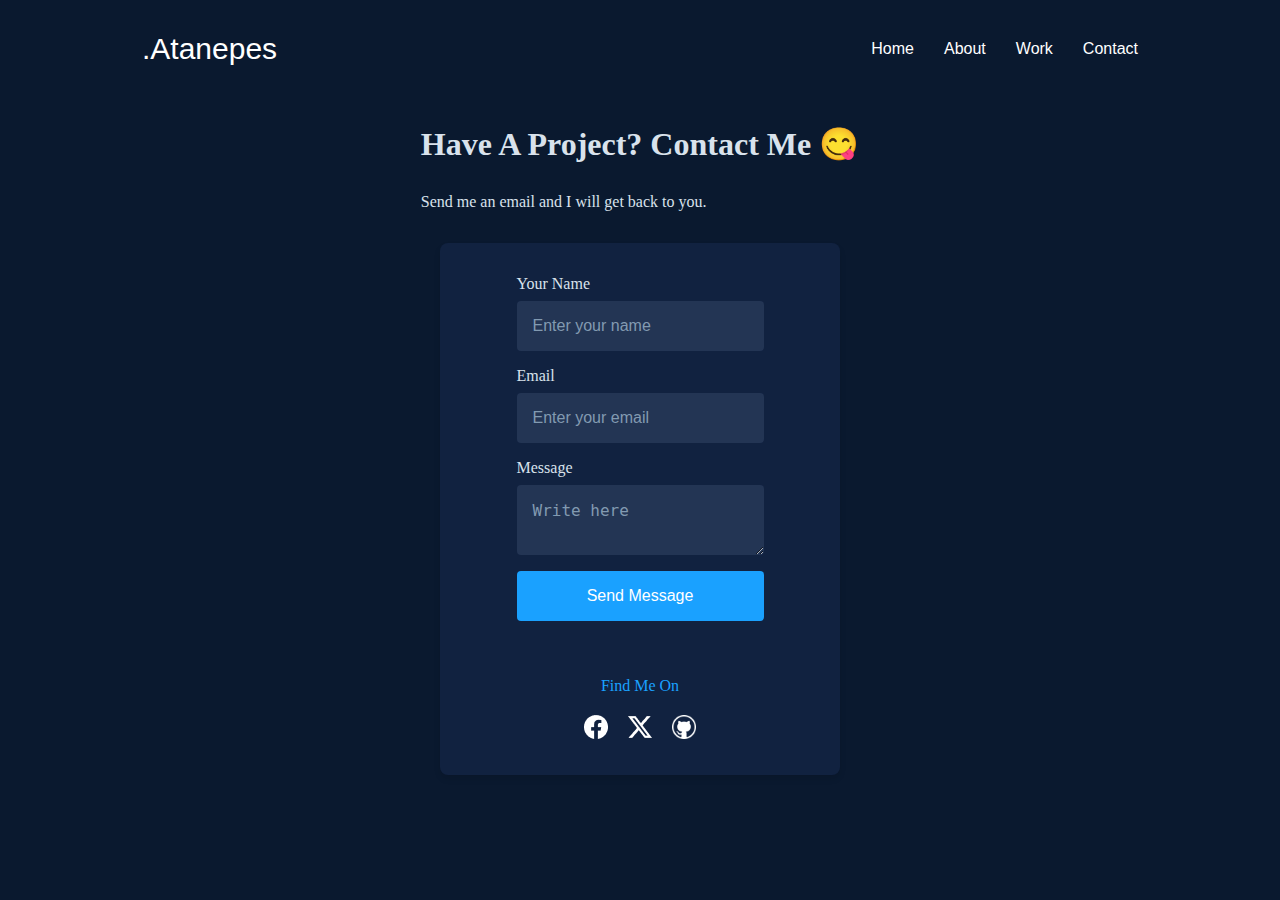
<file: Contact-Page/index.html>
<!DOCTYPE html>
<html lang="en">
  <head>
    <meta charset="UTF-8" />
    <meta name="viewport" content="width=device-width, initial-scale=1.0" />
    <title>Document</title>
    <link rel="stylesheet" href="./Contact.css" />
  </head>
  <body>
    <header class="header-section">
      <p class="header-title">.Atanepes</p>
      <ul class="nav-link">
        <li><a href="/index.html">Home</a></li>
        <li><a href="/About-page/index.html">About</a></li>
        <li><a href="/Works/index.html">Work</a></li>
        <li class="active"><a href="/Contact-Page/index.html">Contact</a></li>
      </ul>
    </header>
    <div class="main-container">
      <div class="content-section">
        <h1>Have A Project? Contact Me 😋</h1>
        <p class="msg-txt-prgph">
          Send me an email and I will get back to you.
        </p>
      </div>
      <div class="form-container">
        <form>
          <label for="name">Your Name</label>
          <input
            type="text"
            id="name"
            name="name"
            placeholder="Enter your name"
          />
          <label for="email">Email</label>
          <input
            type="email"
            id="email"
            name="email"
            placeholder="Enter your email"
          />
          <label for="message">Message</label>
          <textarea
            id="message"
            name="message"
            placeholder="Write here"
          ></textarea>
          <button type="submit">Send Message</button>
        </form>
        <div class="social-links">
          <p class="findme-text">Find Me On</p>
          <div class="icons">
            <a href="#"><img src="./images/Facebook.png" alt="Facebook" /></a>
            <a href="#"><img src="./images/Twitter.png" alt="Twitter" /></a>
            <a href="#"><img src="images/Github.png" alt="GitHub" /></a>
          </div>
        </div>
      </div>
    </div>
  </body>
</html>
</file>
<file: Glowing text/G_T2/index.html>
<!DOCTYPE html>
<html lang="en">
<head>
    <meta charset="UTF-8">
    <meta name="viewport" content="width=device-width, initial-scale=1.0">
    <title>NeoCoder Animation</title>
    <link rel="stylesheet" href="./style.css">
</head>
<body>
    <div class="glow-text">
        <span class="glow-green">Neo</span><span class="glow-blue">Coder</span>
    </div>
</body>
</html>
</file>
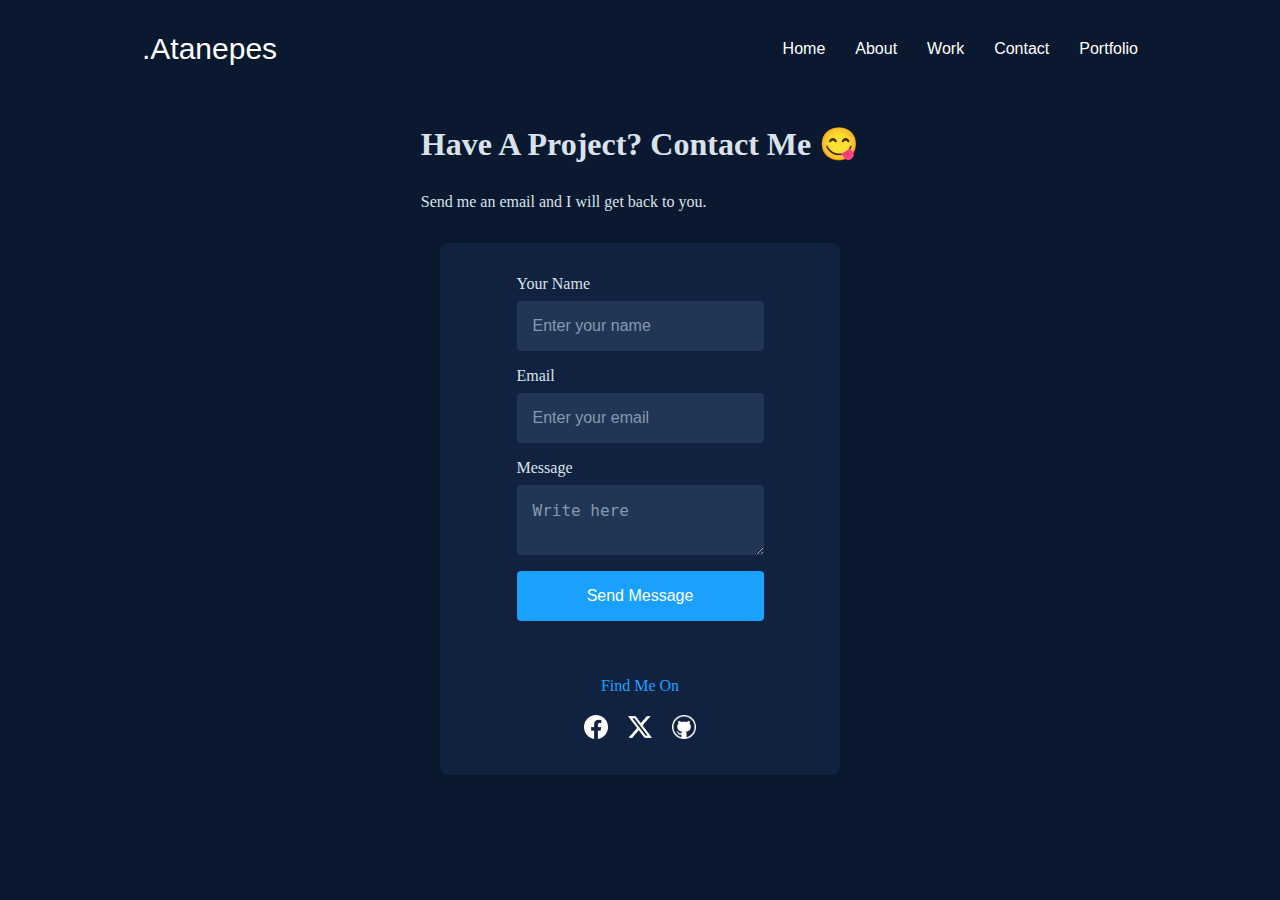
<file: Contact-Page/Contact.html>
<!DOCTYPE html>
<html lang="en">
<head>
    <meta charset="UTF-8">
    <meta name="viewport" content="width=device-width, initial-scale=1.0">
    <title>Document</title>
    <link rel="stylesheet" href="./Contact.css">
</head>
<body>
    <header class="header-section">
        <p class="header-title">.Atanepes</p>
        <ul class="nav-link">
          <li><a href="/Home Page/home.html">Home</a></li>
          <li><a href="/About-page/index.html">About</a></li>
          <li><a href="/Work Page/work.html">Work</a></li>
          <li class="active"><a href="/Contact Page/contact.html">Contact</a></li>
          <li><a href="/Portfolio Page/portfolio.html">Portfolio</a></li>
        </ul>
    </header>
    <div class="main-container">
       <div class="content-section">
           <h1>Have A Project? Contact Me 😋</h1>
           <p class="msg-txt-prgph">Send me an email and I will get back to you.</p>
       </div>
       <div class="form-container">
           <form>
               <label for="name">Your Name</label>
               <input type="text" id="name" name="name" placeholder="Enter your name">
               <label for="email">Email</label>
               <input type="email" id="email" name="email" placeholder="Enter your email">
               <label for="message">Message</label>
               <textarea id="message" name="message" placeholder="Write here"></textarea>
               <button type="submit">Send Message</button>
           </form>
           <div class="social-links">
               <p class="findme-text">Find Me On</p>
               <div class="icons">
                   <a href="#"><img src="./images/Facebook.png" alt="Facebook"></a>
                   <a href="#"><img src="./images/Twitter.png" alt="Twitter"></a>
                   <a href="#"><img src="images/Github.png" alt="GitHub"></a>
               </div>
           </div>
       </div>
    </div>
</body>
</html>
</file>
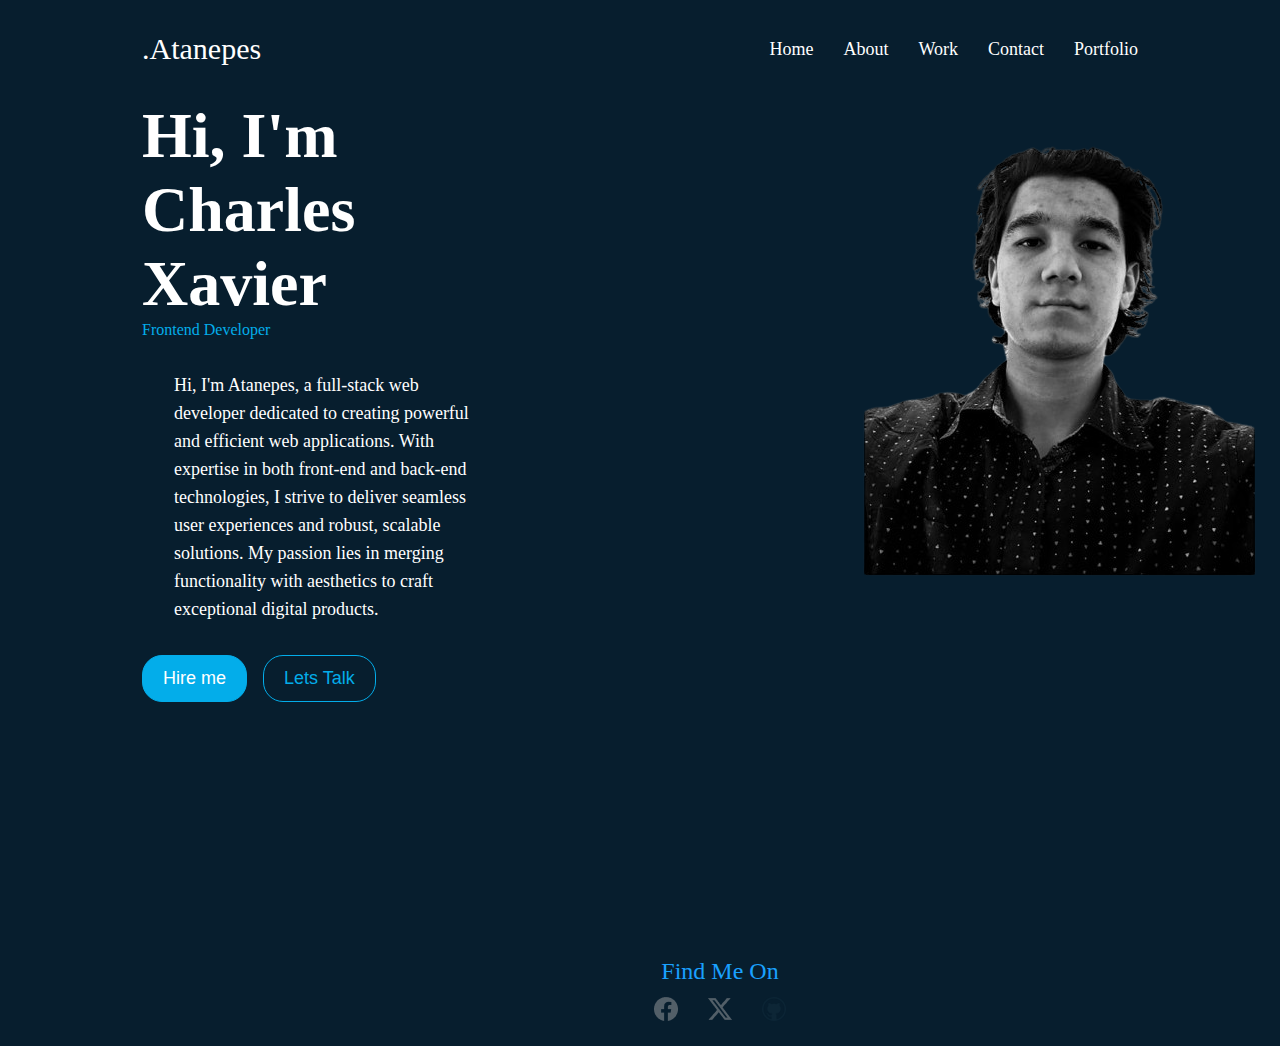
<file: Home Page/home.html>
<!DOCTYPE html>
<html lang="en">

<head>
  <meta charset="UTF-8" />
  <meta name="viewport" content="width=device-width, initial-scale=1.0" />
  <title>Document</title>
  <link rel="stylesheet" href="./home.css" />
</head>

<body>
  <header class="header-section">
    <p class="header-title">.Atanepes</p>
    <ul class="nav-link">
      <li class="active"><a>Home</a></li>
      <li><a href="/About-page/index.html">About</a></li>
      <li><a href="/Works/Work.html">Work</a></li>
      <li><a href="/Contact Page/contact.html">Contact</a></li>
      <li><a href="/Portfolio Page/portfolio.html">Portfolio</a></li>
    </ul>
  </header>
  

  <div class="main-container-section">
    <section class="content">
      <div>
        <p class="content-title">Hi, I'm Charles Xavier</p>
        <p class="content-doc1">Frontend Developer</p>
        <p class="content-doc2">
          Hi, I'm Atanepes, a full-stack web developer dedicated to creating
          powerful and efficient web applications. With expertise in both
          front-end and back-end technologies, I strive to deliver seamless
          user experiences and robust, scalable solutions. My passion lies in
          merging functionality with aesthetics to craft exceptional digital
          products.
        </p>
        <div class="btn-container">
          <button class="btn main-btn">Hire me</button>
          <button class="btn second-btn">Lets Talk</button>
        </div>
      </div>
      <div class="image">
        <img src="./image/me-sticker-removebg-preview.png" />
      </div>
    </section>
    <!-- footer -->
    <footer class="footer-section">
      <p class="footer-title">Find Me On</p>
      <div class="social-icons">
        <a href="https://www.facebook.com/" target="_blank"><img src="./images/Facebook.png" /></a>
        <a href="twitter.com" target="_blank"><img src="./images/Twitter.png" alt="" /></a>
        <a href="github.com" target="_blank"><img src="./images/Github.png" alt="" height="24px" width="24px" /></a>
      </div>
    </footer>
  </div>
</body>

</html>
</file>
<file: Glowing text/G_T2/style.css>
body {
    display: flex;
    justify-content: center;
    align-items: center;
    height: 100vh;
    background-color: #000;
    margin: 0;
    font-family: Arial, sans-serif;
}

.glow-text {
    font-size: 3rem;
    color: #fff;
}

.glow-green, .glow-blue {
    display: inline-block;
}

.glow-green {
    animation: glowGreenEffect 4s infinite;
}

.glow-blue {
    animation: glowBlueEffect 4s infinite;
}

@keyframes glowGreenEffect {
    0%, 50%, 100% {
        text-shadow: 0 0 10px #00ff00, 0 0 20px #00ff00, 0 0 30px #00ff00, 0 0 40px #00ff00;
        color: #00ff00;
    }
    25%, 75% {
        text-shadow: none;
        color: #fff;
    }
}

@keyframes glowBlueEffect {
    0%, 50%, 100% {
        text-shadow: none;
        color: #fff;
    }
    25%, 75% {
        text-shadow: 0 0 10px #0000ff, 0 0 20px #0000ff, 0 0 30px #0000ff, 0 0 40px #0000ff;
        color: #0000ff;
    }
}
</file>
<file: Contact-Page/Contact.css>
/* Reset styles */
* {
  padding: 0;
  margin: 0;
  box-sizing: border-box;
}

/* Body styles */
body {
  font-family: "Poppins", "sans-serif";
  background-color: #0a192f;
  color: #d9e2ec;
  margin: 0;
  padding: 0;
}

/* Main container to center the form */
.main-container {
  display: flex;
  flex-direction: column;
  justify-content: center;
  align-items: center;
  min-height: 100vh; /* Full height to center vertically */
}

/* Form container styles */
.form-container {
  background-color: #112240;
  padding: 2rem;
  gap: 24px;
  border-radius: 8px;
  box-shadow: 0 4px 6px rgba(0, 0, 0, 0.1);
  width: 400px;
  margin-top: 2rem;
  display: flex;
  flex-direction: column;
  align-items: center; /* Center content inside form-container */
}
.findme-text {
  padding-bottom: 20px;
}
form {
  display: flex;
  flex-direction: column;
}

label {
  margin-bottom: 0.5rem;
  font-size: 1rem;
}

input,
textarea {
  background-color: #233554;
  border: none;
  padding: 1rem;
  margin-bottom: 1rem;
  border-radius: 4px;
  color: #d9e2ec;
  font-size: 1rem;
}

input::placeholder,
textarea::placeholder {
  color: #829ab1;
}

button {
  background-color: #1aa1ff;
  border: none;
  padding: 1rem;
  border-radius: 4px;
  color: #fff;
  font-size: 1rem;
  cursor: pointer;
  transition: background-color 0.3s ease;
}

button:hover {
  background-color: #2a9d8f;
}

.social-links {
  text-align: center;
  margin-top: 2rem;
  color: #1aa1ff;
  gap: 20px;
  
}
.findme-text {
  align-self: center;
}
.icons a {
  margin: 0 0.5rem;
}

.icons img {
  width: 24px;
  height: 24px;
  filter: brightness(0) invert(1);
}

/* Header section styles */
.header-section {
  display: flex;
  justify-content: space-between;
  align-items: center;
  font-family: Poppins, sans-serif;
  padding: 32px 142px;
  position: fixed;
  width: 100%;
  top: 0;
  left: 0;
  background-color: #0a192f;
}

.header-title {
  color: #fff;
  font-size: 30px;
}

/* Navigation links */
.nav-link {
  display: flex;
  list-style: none;
  gap: 30px;
}

.nav-link a {
  color: white;
  text-decoration: none;
  position: relative;
}

.nav-link a::after {
  content: "";
  position: absolute;
  width: 0;
  height: 2px;
  display: block;
  margin-top: 5px;
  right: 0;
  background: #03adea;
  transition: width 0.3s ease;
}

.nav-link a:hover::after {
  width: 100%;
  left: 0;
  right: auto;
}

.nav-link .active {
  color: #03adea;
}

.logo-img {
  color: white;
  font-size: 40px;
}
.msg-txt-prgph{
  margin-top: 30px;
  display: flex;
  align-items: center;
}
/* Responsive styles */
@media (max-width: 768px) {
  .header-section {
    flex-direction: column;
    padding: 20px;
  }

  .nav-link {
    flex-direction: column;
    gap: 15px;
  }

  .header-title {
    font-size: 24px;
    margin-bottom: 10px;
  }

  .nav-link a {
    font-size: 16px;
  }
}

@media (max-width: 480px) {
  .header-section {
    padding: 10px;
  }

  .nav-link {
    gap: 10px;
  }

  .header-title {
    font-size: 20px;
  }

  .nav-link a {
    font-size: 14px;
  }
}

/* Main container section */
.main-container-section {
  display: flex;
  flex-direction: column;
  justify-content: center;
  align-items: center;
  gap: 64px;
  padding-top: 120px; /* Add padding to avoid overlap with fixed header */
}

/* Content section */
.content-doc2 {
  height: 284px;
  display: flex;
  justify-content: center;
  align-items: flex-end;
  color: #fff;
  text-align: center;
  font-family: Poppins, sans-serif;
  font-size: 18px;
  margin-top: 64px;
}

.content-title {
  display: flex;
  flex-direction: column;
  align-items: center;
  gap: 32px;
  font-size: large;
}

.img-mslf {
  width: 100px;
  height: 100px;
  border-radius: 50%;
  border: 30px solid red;
  display: flex;
  justify-content: center;
  align-items: center;
}

.sectn1 {
  gap: 64px;
}

/* Button container styles */
.btn-container {
  display: flex;
  align-items: center;
  gap: 16px;
}

/* Main button styles */
.main-btn {
  background-color: #03adea;
  color: white;
  border: 1px solid #03adea;
  padding: 12px 20px;
  border-radius: 20px;
  font-size: 18px;
  cursor: pointer;
  transition: background-color 0.3s ease, color 0.3s ease;
}

.second-btn {
  background-color: #071e2e;
  color: #03adea;
  border: 1px solid #03adea;
  padding: 12px 20px;
  border-radius: 20px;
  font-size: 18px;
  cursor: pointer;
  transition: background-color 0.3s ease, color 0.3s ease;
}

.main-btn:hover {
  background-color: #0284b1;
  color: white;
}

.second-btn:hover {
  background-color: #092d45;
  color: #1aa1ff;
}

/* Footer section styles */
.footer-section {
  display: flex;
  flex-direction: column;
  align-items: center;
  gap: 10px;
  background-color: #071e2e;
  margin: 0;
  border-top: 2px solid #1aa1ff;
}

.footer-title {
  font-size: 24px;
  gap: 12px;
  color: #1aa1ff;
}

.social-icons {
  display: flex;
  justify-content: center;
  gap: 30px;
  margin-top: 10px;
}

.social-icons a:hover {
  transform: translateY(-3px);
}

/* Variables */
:root {
  --main-color: rgb(90, 96, 45);
  --secondary-color: rgb(51, 121, 88);
}

.exp-item {
  padding: 20px;
  display: flex;
  gap: 20px;
}

.circle {
  width: 22px;
  height: 27px;
  background-color: var(--secondary-color);
  border-radius: 50%;
}

.border {
  width: 3px;
  height: 100%;
  background-color: var(--secondary-color);
}

.exp-item-icon {
  display: flex;
  justify-content: center;
  align-items: center;
  flex-direction: column;
}
</file>
<file: Home Page/home.css>
/* Reset styles */
* {
  padding: 0;
  margin: 0;
  box-sizing: border-box;
}

/* Body styles */
body {
  background: #071e2e;
}

/* Header section styles */
.header-section {
  display: flex;
  justify-content: space-between;
  align-items: center;
  font-family: Poppins;
  gap: 70px;
  padding: 32px 142px;
  padding-bottom: 1px;
}

/* Header title styling */
.header-title {
  color: #fff;
  font-size: 30px;
}

/* Navigation links */
.nav-link {
  display: flex;
  justify-content: space-around;
  list-style: none;
  gap: 30px;
  align-items: center;
}

/* Individual link styling */
.nav-link a {
  color: white;
  text-decoration: none;
  position: relative; /* Necessary for the underline effect */
}

/* Underline hover effect */
.nav-link a::after {
  content: "";
  position: absolute;
  width: 0;
  height: 2px;
  display: block;
  margin-top: 5px;
  right: 0;
  background: #03adea;
  transition: width 0.3s ease;
  -webkit-transition: width 0.3s ease;
}

/* Hover effect for the links */
.nav-link a:hover::after {
  width: 100%;
  left: 0;
  right: auto;
}

/* Active link styling */
.nav-link .active {
  color: #03adea;
}

.logo-img {
  color: white;
  font-size: 40px;
}

.active {
  color: #03adea;
}

header ul {
  font-family: "Poppins";
  color: white;
  list-style: none;
  display: flex;
  gap: 10px;
  font-size: 18px;
}

.content {
  display: flex;
  flex-direction: row;
  padding: 32px 142px;
  gap: 300px;
}

.content-title {
  font-size: 64px;
  font-weight: 600;
  color: white;
  font-family: "Poppins";
  align-self: stretch;
  display: flex;
}

.content-role {
  color: #03adea;
  font-size: 24px;
  font-weight: 600;
}

.content-doc2 {
  color: white;
  font-family: "Poppins";
  font-size: 18px;
  font-style: normal;
  font-weight: 400;
  line-height: var(--Typography-Height-SM, 28px); /* 155.556% */
  align-self: stretch;
  display: flex;
  padding: 32px;
}
.content-doc1 {
  color: #03adea;
}
/* Button container styles */
.btn-container {
  display: flex;
  align-items: center; /* Align items vertically center */
  gap: 16px; /* Set the gap between buttons */
}

/* Main button styles */
.main-btn {
  background-color: #03adea;
  color: white;
  border: 1px solid #03adea;
  padding: 12px 20px; /* Adjust padding for better button size */
  border-radius: 20px;
  font-size: 18px;
  cursor: pointer; /* Change cursor to pointer on hover */
  transition: background-color 0.3s ease, color 0.3s ease; /* Smooth transition for hover effects */
}

/* Secondary button styles */
.second-btn {
  background-color: #071e2e;
  color: #03adea;
  border: 1px solid #03adea;
  padding: 12px 20px; /* Adjust padding for better button size */
  border-radius: 20px;
  font-size: 18px;
  cursor: pointer; /* Change cursor to pointer on hover */
  transition: background-color 0.3s ease, color 0.3s ease; /* Smooth transition for hover effects */
}

/* Hover effects for main button */
.main-btn:hover {
  background-color: #0284b1; /* Darker shade of blue on hover */
  color: white;
}

/* Hover effects for secondary button */
.second-btn:hover {
  background-color: #092d45; /* Slightly darker background on hover */
  color: #1aa1ff; /* Change text color on hover */
}

.footer-text {
  color: #1aa1ff;
  font-size: 18px;
  line-height: 28px;
  font-family: "Poppins";
}

.footer-icons {
  list-style: none;
  display: flex;
  justify-content: center;
  align-items: flex-start;
  flex-direction: row;
}
/* Footer section styles */
footer {
  text-align: center;
  padding: 20px;
  gap: 50px;
}

/* Footer title styles */
.footer-title {
  color: #1aa1ff;
  font-size: 24px;
  gap: 12px;
}

/* .footer-section {
  display: flex;
  flex-direction: column;
  align-items: center;
  gap: 10px;
  align-self: stretch;
} */

/* Social icons styles */
.social-icons {
  display: flex;
  justify-content: center;
  gap: 40px;
  margin-top: 10px;
}

/* Social icon hover styles */
.social-icons a:hover {
  transform: translateY(-3px);
}

.Line {
  width: 1157px;
  height: 1px;
  background: #283f4f;
}

.image {
  width: 546px;
  height: 743px;
}

.main-container-section {
  display: flex;
  width: 1440px;
  padding-bottom: 1px;
  flex-direction: column;
  justify-content: center;
  align-items: center;
  gap: 64px;
 
}

/* Footer section styles */
.footer-section {
  display: flex;
  flex-direction: column;
  align-items: center;
  gap: 2px;
  align-self: stretch;
}

/* Footer title styles */
.footer-title {
  color: #1aa1ff;
  font-size: 24px;
  gap: 12px;
}

/* Social icons styles */
.social-icons {
  display: flex;
  justify-content: center;
  gap: 30px;
  margin-top: 10px;
}

/* Social icon hover styles */
.social-icons a:hover {
  transform: translateY(-3px);
}

@media only screen and (max-width: 600px) {
  .content {
    flex-direction: column;
  }
}
/* Responsive styles */
@media (max-width: 768px) {
  .header-section {
    flex-direction: column;
    padding: 20px;
  }

  .nav-link {
    flex-direction: column;
    gap: 15px;
  }

  .header-title {
    font-size: 24px;
    margin-bottom: 10px;
  }

  .nav-link a {
    font-size: 16px;
  }

  header ul {
    flex-direction: column;
    gap: 15px;
  }
}

@media (max-width: 480px) {
  .header-section {
    padding: 10px;
  }

  .nav-link {
    gap: 10px;
  }

  .header-title {
    font-size: 20px;
  }

  .nav-link a {
    font-size: 14px;
  }

  header ul {
    gap: 10px;
  }
}
.name {
  color: slateblue;
  font-size: 25px;
}
</file>
